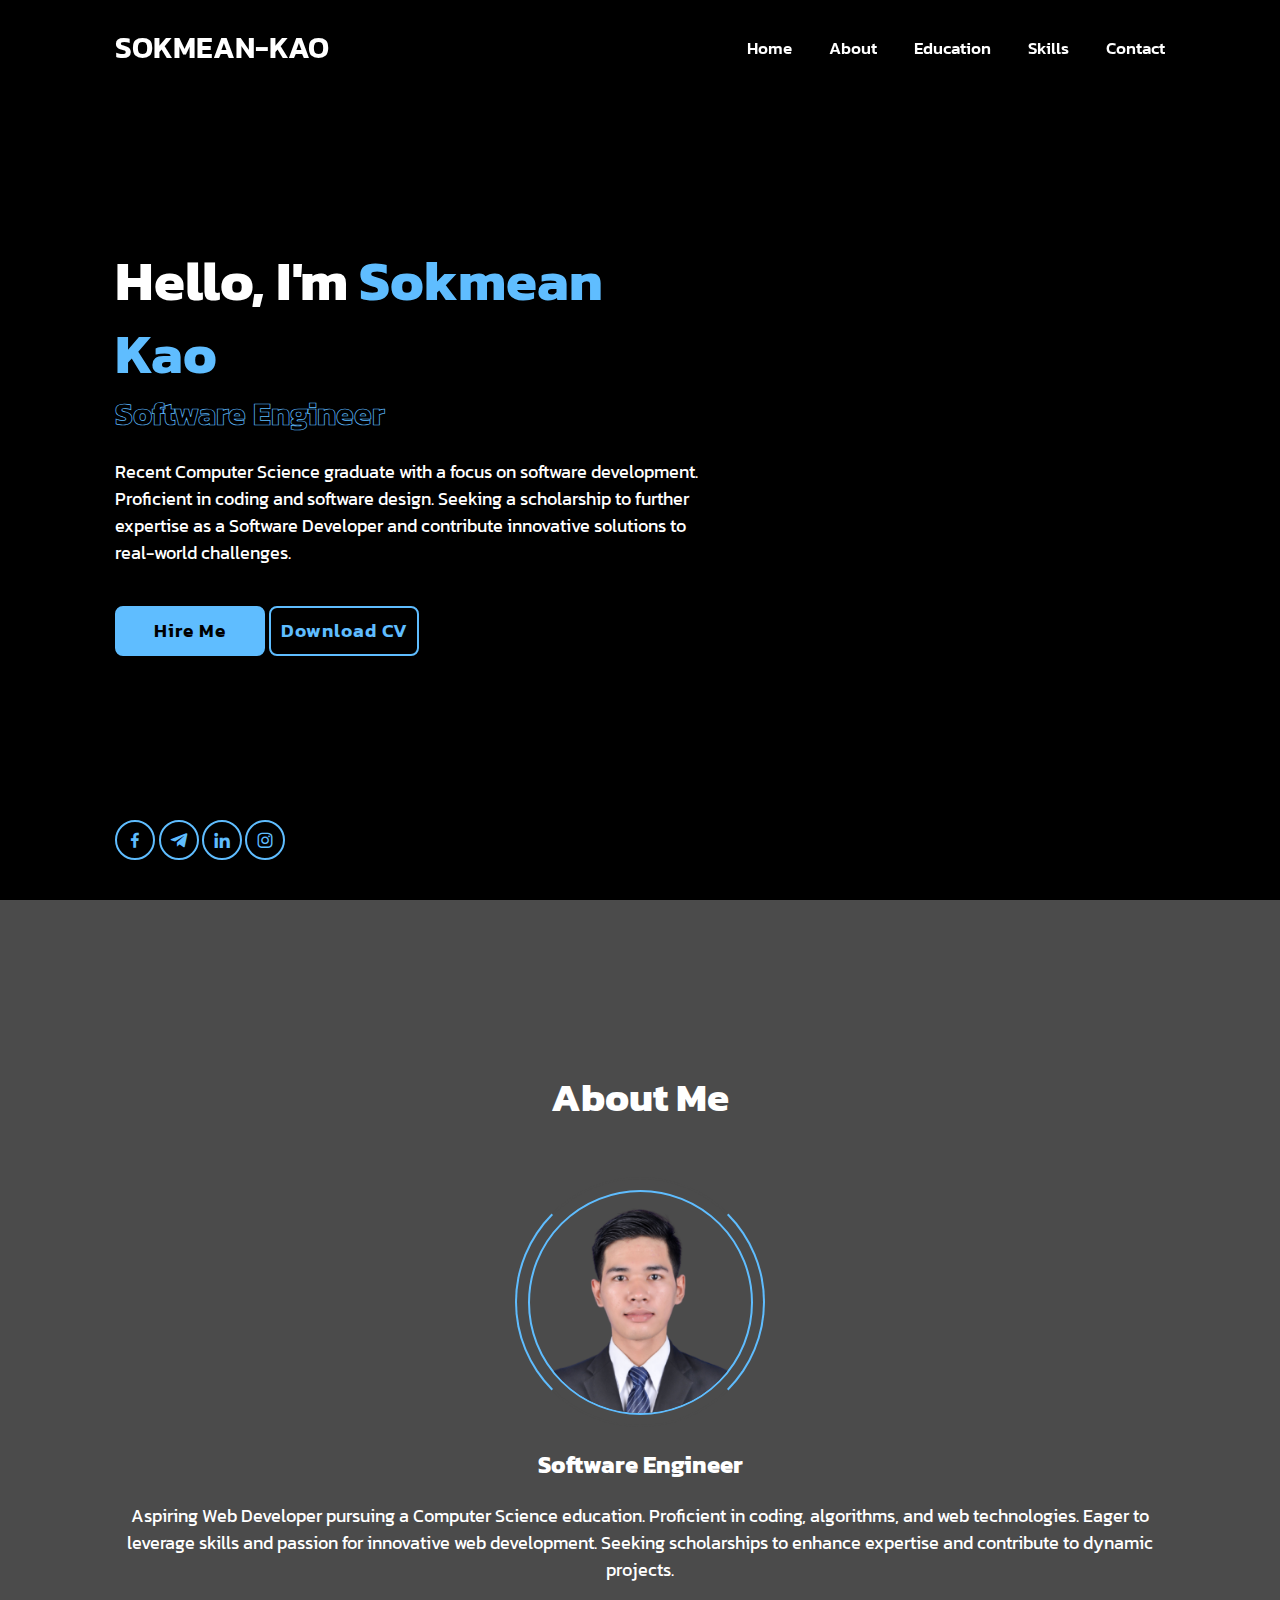
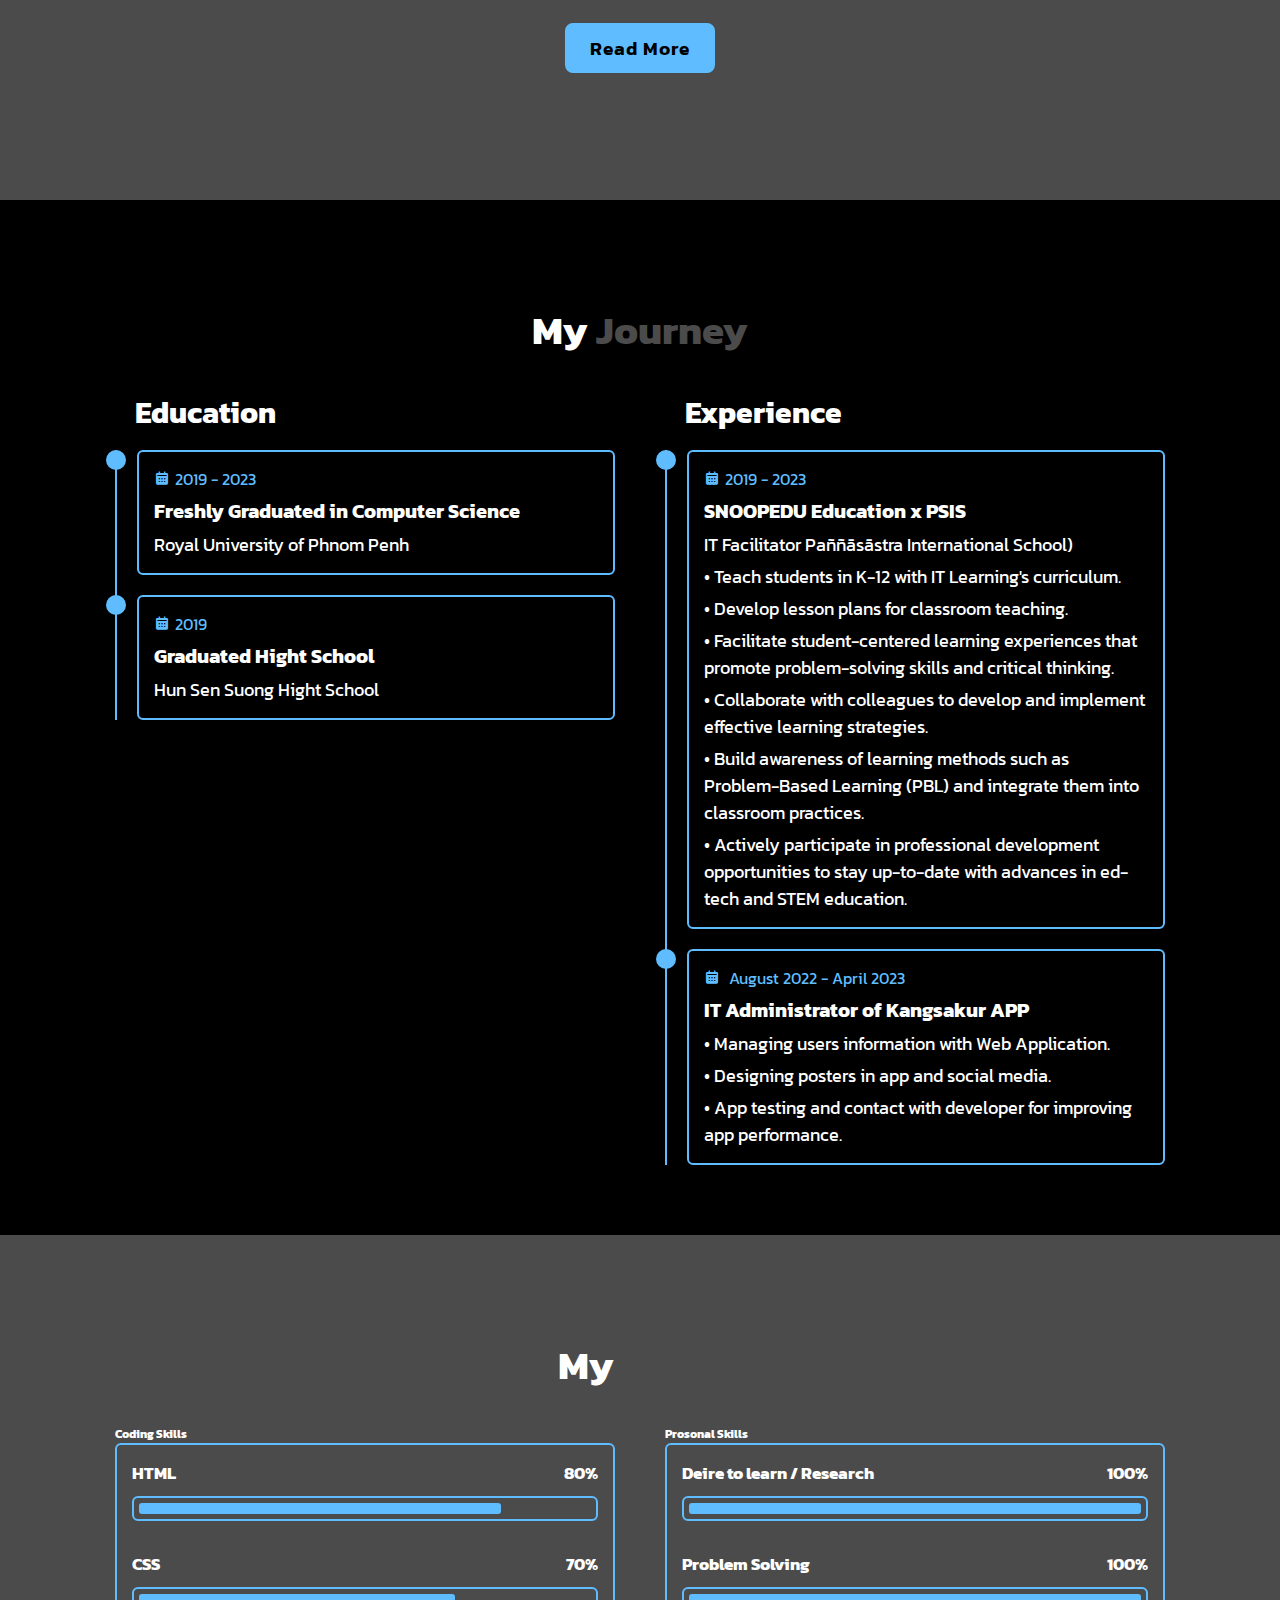
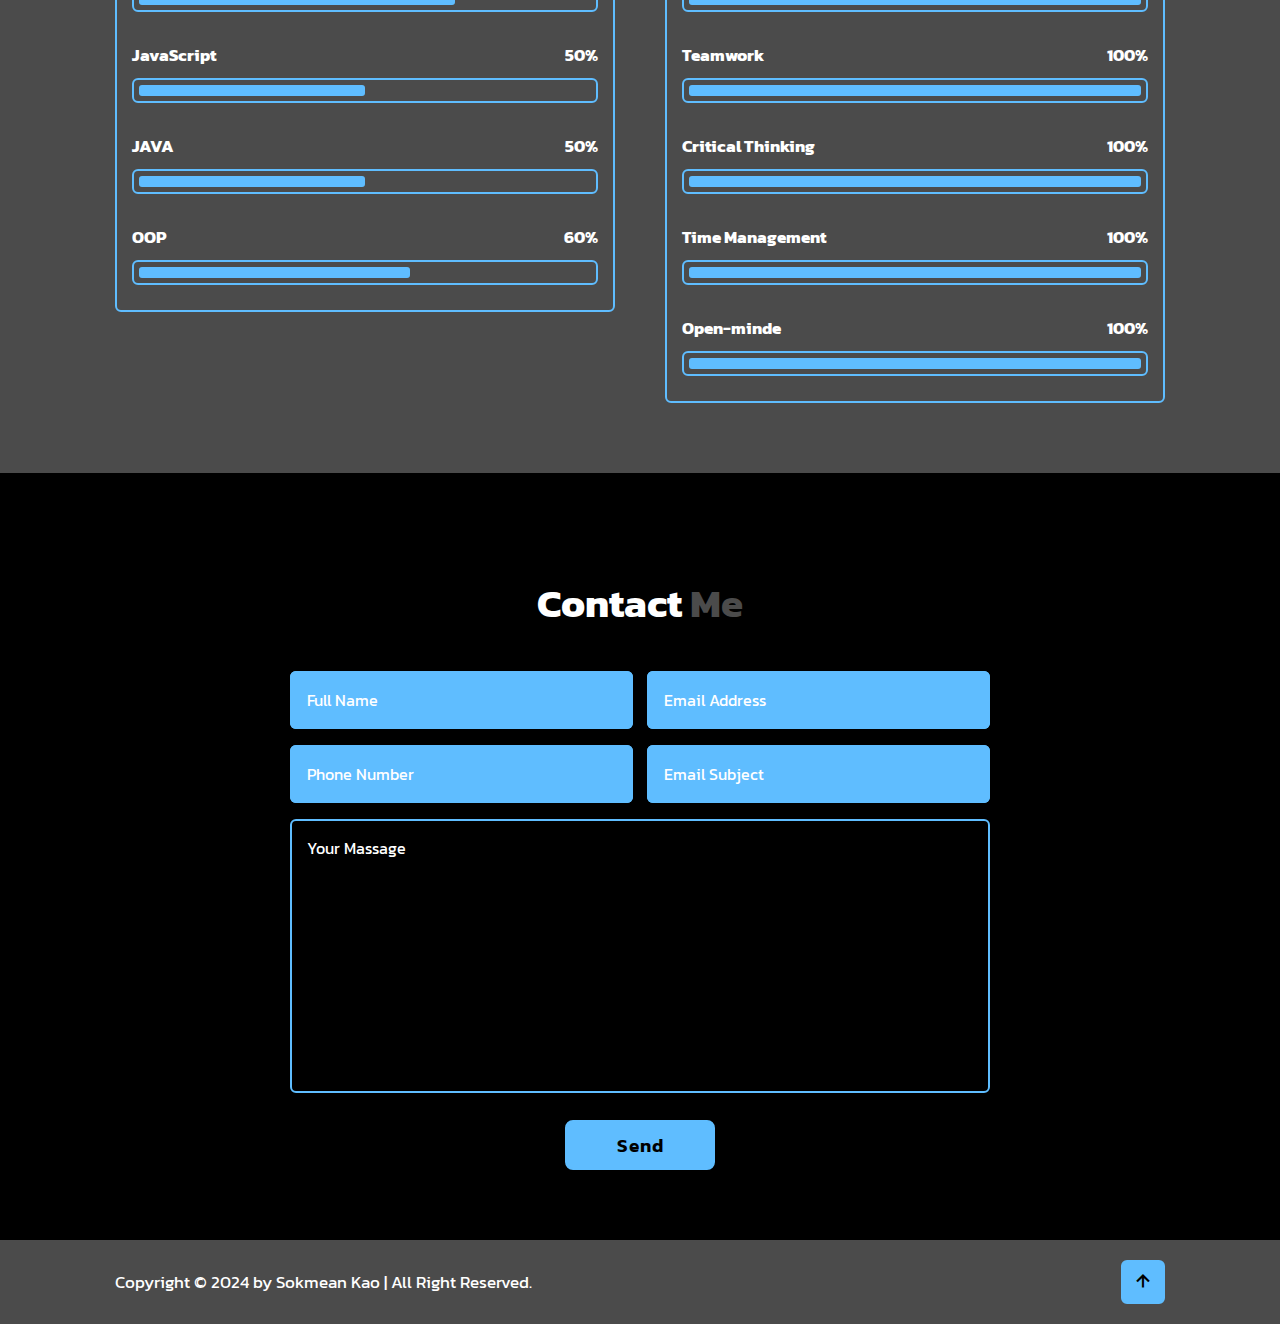
<file: index.html>
<!DOCTYPE html>
<html lang="en">
  <head>
    <meta charset="UTF-8" />
    <meta http-equiv="X-UA-Compatible" content="IE=edge" />
    <meta name="viewport" content="width=, initial-scale=1.0" />
    <title>My Porfolio - Sokmean Kao</title>

    <link rel="stylesheet" href="css/style.css" />

    <!-- boxicons  -->
    <link
      href="https://unpkg.com/boxicons@2.1.4/css/boxicons.min.css"
      rel="stylesheet"
    />
  </head>
  <body>
    <header class="header">
      <!-- text logo -->
      <div class="logo">SOKMEAN-KAO</div>

      <!-- Menu Icon  -->
      <div class="bx bx-menu" id="menu-icon"></div>

      <!-- menu list -->
      <nav class="navbar">
        <a href="#home">Home</a>
        <a href="#about">About</a>
        <a href="#education">Education</a>
        <a href="#skills">Skills</a>
        <a href="#contact">Contact</a>

        <span class="active-nav"></span>
      </nav>
    </header>

    <!-- Home Section -->
    <section class="home" id="home">
      <div class="home-content">
        <h1>Hello, I'm <span>Sokmean Kao</span></h1>
        <div class="text-animate">
          <h3>Software Engineer</h3>
        </div>
        <p>
          Recent Computer Science graduate with a focus on software development. Proficient in coding and software design. Seeking a scholarship to further expertise as a Software Developer and contribute innovative solutions to real-world challenges.
        </p>

        <div class="btn-box">
          <a href="#" class="btn">Hire Me</a>
          <a href="./src/CV/" Download="sokmena_kao" class="btn">Download CV</a>
        </div>
      </div>

      <div class="home-sci">
        <a href="https://www.facebook.com/KaoSokmean/"><i class="bx bxl-facebook"></i></a>
        <a href="https://t.me/sokmeankao"><i class="bx bxl-telegram"></i></a>
        <a href="https://www.linkedin.com/in/sokmean-kao-92728b235/"><i class="bx bxl-linkedin"></i></a>
        <a href="https://www.instagram.com/sokmean_kao/"><i class="bx bxl-instagram"></i></a>
      </div>
    </section>

    <!-- About Section -->
    <section class="about" id="about">
      <h2 class="heading">About Me</h2>

      <div class="about-img">
        <img src="./src/images/myphoto.png" alt="" />
        <span class="circle-spin"></span>
      </div>

      <div class="about-content">
        <h3>Software Engineer</h3>
       <p>
        Aspiring Web Developer pursuing a Computer Science education. Proficient in coding, algorithms, and web technologies. Eager to leverage skills and passion for innovative web development. Seeking scholarships to enhance expertise and contribute to dynamic projects.
       </p>

        <div class="btn-box btns">
          <a href="#" class="btn">Read More</a>
        </div>
      </div>
    </section>

    <!-- Edutcation Section -->
    <section class="education" id="education">
      <h2 class="heading">My <span>Journey</span></h2>

      <div class="education-row">
        <div class="education-column">
          <h3 class="title">Education</h3>

          <div class="education-box">
            <div class="education-content">
              <div class="content">
                <div class="year">
                  <i class="bx bxs-calendar"></i>2019 - 2023
                </div>
                <h3>Freshly Graduated in Computer Science</h3>
                <p>
                  Royal University of Phnom Penh 
                </p>
              </div>
            </div>

            <div class="education-content">
              <div class="content">
                <div class="year">
                  <i class="bx bxs-calendar"></i>2019
                </div>
                <h3>Graduated Hight School</h3>
                <p>
                  Hun Sen Suong Hight School
                </p>
              </div>
            </div>
          </div>
        </div>

        <div class="education-column">
          <h3 class="title">Experience</h3>

          <div class="education-box">
            <div class="education-content">
              <div class="content">
                <div class="year">
                  <i class="bx bxs-calendar"></i>2019 - 2023
                </div>
                <h3>SNOOPEDU Education x PSIS</h3>
                <p>
                  IT Facilitator Paññāsāstra International School)
                </p>
                <p>
                  • Teach students in K-12 with IT Learning's curriculum.
                </p>
                <p>
                  • Develop lesson plans for classroom teaching.
                </p>
                <p>
                  • Facilitate student-centered learning experiences that promote problem-solving skills and critical thinking.
                </p>
                <p>
                  • Collaborate with colleagues to develop and implement effective learning strategies.
                </p>
                <p>
                  • Build awareness of learning methods such as Problem-Based Learning (PBL) and integrate them into classroom practices.
                </p>
                <p>
                  • Actively participate in professional development opportunities to stay up-to-date with advances in ed-tech and STEM education.
                </p>
              
              </div>
            </div>

            <div class="education-content">
              <div class="content">
                <div class="year">
                  <i class="bx bxs-calendar"></i> August 2022 - April 2023
                </div>
                <h3>IT Administrator of Kangsakur APP</h3>
                <p>
                  • Managing users information with Web Application.
                </p>
                <p>
                  • Designing posters in app and social media.
                </p>
                <p>
                  • App testing and contact with developer for improving app performance.
                </p>
              </div>
            </div>
          </div>
        </div>
      </div>
    </section>

    <!-- Skills Section -->
    <section class="skills" id="skills">
      <h2 class="heading">My <span>Skills</span></h2>

      <div class="skills-row">
        <div class="skills-column">
          <h3 class="title">Coding Skills</h3>
          <div class="skills-box">
            <div class="skills-content">
              <div class="progress">
                <h3>HTML <span>80%</span></h3>
                <div class="bar"><span></span></div>
              </div>
              <div class="progress">
                <h3>CSS <span>70%</span></h3>
                <div class="bar"><span></span></div>
              </div>
              <div class="progress">
                <h3>JavaScript <span>50%</span></h3>
                <div class="bar"><span></span></div>
              </div>
              <div class="progress">
                <h3>JAVA <span>50%</span></h3>
                <div class="bar"><span></span></div>
              </div>
              <div class="progress">
                <h3>OOP <span>60%</span></h3>
                <div class="bar"><span></span></div>
              </div>
            </div>
          </div>
        </div>

        <div class="skills-column">
          <h3 class="title">Prosonal Skills</h3>
          <div class="skills-box">
            <div class="skills-content">
              <div class="progress">
                <h3>Deire to learn / Research <span>100%</span></h3>
                <div class="bar"><span></span></div>
              </div>
              <div class="progress">
                <h3>Problem Solving <span>100%</span></h3>
                <div class="bar"><span></span></div>
              </div>
              <div class="progress">
                <h3>Teamwork <span>100%</span></h3>
                <div class="bar"><span></span></div>
              </div>
              <div class="progress">
                <h3>Critical Thinking <span>100%</span></h3>
                <div class="bar"><span></span></div>
              </div>
              <div class="progress">
                <h3>Time Management <span>100%</span></h3>
                <div class="bar"><span></span></div>
              </div>
              <div class="progress">
                <h3>Open-minde <span>100%</span></h3>
                <div class="bar"><span></span></div>
              </div>
            </div>
          </div>
        </div>
      </div>
    </section>

    <!-- Contact Section -->
    <section class="contact" id="contact">
      <h2 class="heading">Contact <span>Me</span></h2>

      <form action="#">
        <div class="input-box">
          <div class="input-field">
            <input type="text" placeholder="Full Name" require />
            <span class="focus"></span>
          </div>
          <div class="input-field">
            <input type="mail" placeholder="Email Address" require />
            <span class="focus"></span>
          </div>
        </div>

        <div class="input-box">
          <div class="input-field">
            <input type="number" placeholder="Phone Number" require />
            <span class="focus"></span>
          </div>
          <div class="input-field">
            <input type="text" placeholder="Email Subject" require />
            <span class="focus"></span>
          </div>
        </div>

        <div class="textarea-field">
          <textarea
            name=""
            id=""
            cols="30"
            rows="10"
            placeholder="Your Massage"
            required
          ></textarea>
          <span class="focus"></span>
        </div>

        <div class="btn-box btns">
          <button type="submit" class="btn">Send</button>
        </div>
      </form>
    </section>

    <!-- footer design -->
    <footer class="footer">
      <div class="footer-text">
        <p>Copyright &copy; 2024 by Sokmean Kao | All Right Reserved.</p>
      </div>
      <div class="footer-iconTop">
        <a href=""><i class="bx bx-up-arrow-alt"></i></a>
      </div>
    </footer>

    <script src="./js/script.js"></script>
  </body>
</html>
</file>
<file: css/style.css>
@import url("https://fonts.googleapis.com/css2?family=Kanit&display=swap");

* {
  margin: 0;
  padding: 0;
  box-sizing: border-box;
  text-decoration: none;
  border: none;
  outline: none;
  scroll-behavior: smooth;
  font-family: "Kanit", sans-serif;
}
:root {
  --bg-color: #000000;
  --second-bg-color: #4b4b4b;
  --text-color: #ffffff;
  --main-color: #5FBDFF;
}

html {
  font-size: 62.5%;
  overflow-x: hidden;
}

body {
  background-color: var(--bg-color);
  color: var(--text-color);
}

.header {
  position: fixed;
  top: 0;
  left: 0;
  width: 100%;
  padding: 2.5rem 9%;
  background: transparent;
  display: flex;
  justify-content: space-between;
  align-items: center;
  z-index: 100;
  transition: 0.3s;
}

.header.sticky {
  background: var(--bg-color);
}

.logo {
  font-size: 3rem;
  color: var(--text-color);
  font-weight: 600;
}

.navbar a {
  font-size: 1.7rem;
  color: var(--text-color);
  font-weight: 500;
  margin-left: 3.5rem;
  transition: 0.3s;
}

.navbar a:hover,
.navbar a.active {
  color: var(--main-color);
  font-size: 2rem;
}

#menu-icon {
  font-size: 3.6rem;
  color: var(--text-color);
  cursor: pointer;
  display: none;
}

section {
  min-height: 100vh;
  padding: 10rem 9% 2rem;
}

.home {
  display: flex;
  align-items: center;
  padding: 0 9%;
}

.home-content {
  max-width: 60rem;
}

.home-content h1 {
  font-size: 5.6rem;
  font-weight: 700;
  line-height: 1.3;
}
.home-content h1 span {
  color: var(--main-color);
}

.home-content .text-animate {
  position: relative;
  width: 32.8rem;
}

.home-content .text-animate h3 {
  font-size: 3.2rem;
  font-weight: 700;
  color: transparent;
  -webkit-text-stroke: 0.7px var(--main-color);
}

.home-content p {
  font-size: 1.8rem;
  margin: 2rem 0 4rem;
}

.btn-box {
  position: relative;
  display: flex;
  justify-content: space-between;
  width: 30.4rem;
  height: 5rem;
}

.btn-box .btn {
  position: relative;
  display: inline-flex;
  justify-content: center;
  align-items: center;
  width: 15rem;
  height: 100%;
  background-color: var(--main-color);
  border: 0.2rem solid var(--main-color);
  border-radius: 0.8rem;
  font-size: 1.9rem;
  font-weight: 600;
  letter-spacing: 0.1rem;
  color: var(--bg-color);
  z-index: 1;
  overflow: hidden;
  transition: 0.5s;
}

.btn-box .btn:hover {
  color: var(--main-color);
}

.btn-box .btn:nth-child(2) {
  background: transparent;
  color: var(--main-color);
}

.btn-box .btn:nth-child(2):hover {
  color: var(--bg-color);
}

.btn-box .btn:nth-child(2)::before {
  background: var(--main-color);
}

.btn-box .btn::before {
  content: "";
  position: absolute;
  top: 0;
  left: 0;
  width: 0;
  height: 100%;
  background: var(--bg-color);
  z-index: -1;
  transition: 0.5s;
}

.btn-box .btn:hover::before {
  width: 100%;
}

.home-sci {
  position: absolute;
  bottom: 4rem;
  width: 170px;
  display: flex;
  justify-content: space-between;
}

.home-sci a {
  position: relative;
  display: inline-flex;
  justify-content: center;
  align-items: center;
  width: 40px;
  height: 40px;
  background: transparent;
  border: 0.2rem solid var(--main-color);
  border-radius: 50%;
  font-size: 20px;
  color: var(--main-color);
  z-index: 1;
  overflow: hidden;
  transition: 0.5s;
}

.home-sci a:hover {
  color: var(--bg-color);
}

.home-sci a::before {
  content: "";
  position: absolute;
  top: 0;
  left: 0;
  width: 0;
  height: 100%;
  background: var(--main-color);
  z-index: -1;
  transition: 0.5s;
}

.home-sci a:hover::before {
  width: 100%;
}

/* About Section */
.about {
  display: flex;
  justify-content: center;
  align-items: center;
  flex-direction: column;
  gap: 2rem;
  background: var(--second-bg-color);
  padding-bottom: 6rem;
}

.heading {
  font-size: 4rem;
  margin-bottom: 3rem;
  text-align: center;
}

span {
  color: var(--second-bg-color);
}

.about-img {
  position: relative;
  width: 25rem;
  height: 25rem;
  border-radius: 50%;
  display: flex;
  justify-content: center;
  align-items: center;
}

.about-img img {
  width: 90%;
  border-radius: 50%;
  border: 0.2rem solid var(--main-color);
}

.about-img .circle-spin {
  position: absolute;
  top: 50%;
  left: 50%;
  transform: translate(-50%, -50%) rotate(0);
  width: 100%;
  height: 100%;
  border-radius: 50%;
  border-top: 0.2rem solid var(--second-bg-color);
  border-bottom: 0.2rem solid var(--second-bg-color);
  border-left: 0.2rem solid var(--main-color);
  border-right: 0.2rem solid var(--main-color);
}

.about-content {
  text-align: center;
}

.about-content h3 {
  font-size: 2.4rem;
}

.about-content p {
  font-size: 1.8rem;
  margin: 2rem 0 4rem;
}

.btn-box.btns {
  display: inline-block;
  width: 15rem;
}

.btn-box.btns a::before {
  background: var(--second-bg-color);
}

/* Journey Section */
.education {
  display: flex;
  justify-content: center;
  align-items: center;
  flex-direction: column;
  min-height: auto;
  padding-bottom: 5rem;
}

.education .education-row {
  display: flex;
  flex-wrap: wrap;
  gap: 5rem;
}

.education-row .education-column {
  flex: 1 1 40rem;
}

.education-column .title {
  font-size: 3rem;
  margin: 0 0 1.5rem 2rem;
}

.education-column .education-box {
  border-left: 0.2rem solid var(--main-color);
}

.education-box .education-content {
  position: relative;
  padding-left: 2rem;
}

.education-box .education-content::before {
  content: "";
  position: absolute;
  top: 0;
  left: -1.1rem;
  width: 2rem;
  height: 2rem;
  background: var(--main-color);
  border-radius: 50%;
}

.education-content .content {
  position: relative;
  padding: 1.5rem;
  border: 0.2rem solid var(--main-color);
  border-radius: 0.6rem;
  margin-bottom: 2rem;
}

.education-content .content .year {
  font-size: 1.6rem;
  color: var(--main-color);
  padding-bottom: 0.5rem;
}

.education-content .content .year i {
  padding-right: 0.5rem;
}

.education-content .content h3 {
  font-size: 2rem;
}

.education-content .content p {
  font-size: 1.8rem;
  padding-top: 0.5rem;
}

/* Skills Section */
.skills {
  min-height: auto;
  padding-bottom: 7rem;
  background: var(--second-bg-color);
}

.skills .skills-row {
  display: flex;
  flex-wrap: wrap;
  gap: 5rem;
}

.skills-row .skills-column {
  flex: 1 1 40rem;
}

.skills-column.title {
  font-size: 3rem;
  margin: 0 0 1.5rem;
}

.skills-box .skills-content {
  position: relative;
  border: 0.2rem solid var(--main-color);
  border-radius: 0.6rem;
  padding: 0.5rem 1.5rem;
  z-index: 1;
  overflow: hidden;
}

.skills-box .skills-content::before {
  content: "";
  position: absolute;
  top: 0;
  left: 0;
  width: 0;
  height: 100%;
  background: var(--bg-color);
  z-index: -1;
  transition: 0.5s;
}

.skills-box .skills-content:hover::before {
  width: 100%;
}

.skills-content .progress {
  padding: 1rem 0;
}

.skills-content .progress h3 {
  font-size: 1.7rem;
  display: flex;
  justify-content: space-between;
}

.skills-content .progress h3 span {
  color: var(--text-color);
}

.skills-content .progress .bar {
  height: 2.5rem;
  border-radius: 0.6rem;
  border: 0.2rem solid var(--main-color);
  padding: 0.5rem;
  margin: 1rem 0;
}

.skills-content .progress .bar span {
  display: block;
  height: 100%;
  border-radius: 0.3rem;
  background-color: var(--main-color);
}

.skills-column:nth-child(1) .skills-content .progress:nth-child(1) .bar span {
  width: 80%;
}

.skills-column:nth-child(1) .skills-content .progress:nth-child(2) .bar span {
  width: 70%;
}

.skills-column:nth-child(1) .skills-content .progress:nth-child(3) .bar span {
  width: 50%;
}

.skills-column:nth-child(1) .skills-content .progress:nth-child(4) .bar span {
  width: 50%;
}

.skills-column:nth-child(1) .skills-content .progress:nth-child(5) .bar span {
  width: 60%;
}

.skills-column:nth-child(2) .skills-content .progress:nth-child(1) .bar span {
  width: 100%;
}

.skills-column:nth-child(2) .skills-content .progress:nth-child(2) .bar span {
  width: 100%;
}

.skills-column:nth-child(2) .skills-content .progress:nth-child(3) .bar span {
  width: 100%;
}

.skills-column:nth-child(2) .skills-content .progress:nth-child(4) .bar span {
  width: 100%;
}

.skills-column:nth-child(2) .skills-content .progress:nth-child(5) .bar span {
  width: 100%;
}

.skills-column:nth-child(2) .skills-content .progress:nth-child(6) .bar span {
  width: 100%;
}


/* Content Section */
.contact {
  min-height: auto;
  padding-bottom: 7rem;
}

.contact form {
  max-width: 70rem;
  margin: 0 auto;
  text-align: center;
}

.contact form .input-box {
  position: relative;
  display: flex;
  justify-content: space-between;
  flex-wrap: wrap;
}

.contact form .input-box .input-field {
  position: relative;
  width: 49%;
  margin: 0.8rem 0;
}

.contact form .input-box .input-field input,
.contact form .textarea-field textarea {
  width: 100%;
  height: 100%;
  padding: 1.5rem;
  font-size: 1.6rem;
  color: var(--bg-color);
  background: transparent;
  border-radius: 0.6rem;
  border: 0.2rem solid var(--main-color);
}

.contact form .input-box .input-field input::placeholder,
.contact form .textarea-field textarea::placeholder {
  color: var(--text-color);
}

.contact form .focus {
  position: absolute;
  top: 0;
  left: 0;
  width: 0;
  height: 100%;
  background: var(--main-color);
  border-radius: 0.6rem;
  z-index: -1;
  transition: 0.5s;
}

.contact form .input-box .input-field input:focus ~ .focus,
.contact form .textarea-field textarea:focus ~ .focus,
.contact form .input-box .input-field input:valid ~ .focus,
.contact form .textarea-field textarea:valid ~ .focus {
  width: 100%;
}

.contact form .textarea-field {
  position: relative;
  margin: 0.8rem 0 2.7rem;
  display: flex;
}

.contact form .textarea-field textarea {
  resize: none;
}

.contact form .btn-box .btns .btn {
  cursor: pointer;
}

/* footer Section */
.footer {
  display: flex;
  justify-content: space-between;
  align-items: center;
  flex-wrap: wrap;
  padding: 2rem 9%;
  background: var(--second-bg-color);
}

.footer-text p {
  font-size: 1.7rem;
}

.footer-iconTop a {
  position: relative;
  display: inline-flex;
  justify-content: center;
  align-items: center;
  padding: 0.8rem;
  background: var(--main-color);
  border: 0.2rem solid var(--main-color);
  border-radius: 0.6rem;
  z-index: 1;
  overflow: hidden;
}

.footer-iconTop a::before {
  content: "";
  position: absolute;
  top: 0;
  left: 0;
  width: 0;
  height: 100%;
  background: var(--second-bg-color);
  z-index: -1;
  transition: 0.5s;
}

.footer-iconTop a:hover::before {
  width: 100%;
}

.footer-iconTop a i {
  font-size: 2.4rem;
  color: var(--bg-color);
  transition: 0.5s;
}

.footer-iconTop a:hover i {
  color: var(--main-color);
}

/* Screen Break */
@media (max-width: 1200px){
    html{
        font-size: 55%;
    }
}

@media (max-width: 991px){
    .header{
        padding: 2rem 4%;
    }
    .section{
        padding: 10rem 4% 2rem;
    }
    .home{
        padding: 0 4%;
    }
    .footer{
        padding: 2rem 4%;
    }
}

@media (max-width: 768px){
    .header{
        background: var(--bg-color);
    }
    #menu-icon{
        display: block;
    }
    .navbar{
        position: absolute;
        top: 100%;
        left: -100%;
        width: 100%;
        padding: 1rem 4%;
        background: var(--main-color);
        box-shadow: 0 .5rem 1rem rgba(0, 0, 0, .2);
        transition: .25s;
        z-index: 1;
        transition: .25s ease;
        transition-delay: .25s;
    }
    .navbar.active{
        left: 0;
        transition-delay: 0s;
    }
    .navbar .active-nav{
        position: absolute;
        top: 0;
        left: 0;
        width: 100%;
        height: 100%;
        background: var(--bg-color);
        border-top: .1rem solid rgba(0, 0, 0, .2);
        z-index: -1;
        transition: .25s ease;
        transition-delay: 0s;
    }
    .navbar.active .active-nav{
        left: 0;
        transition-delay: .25s;
    }
    .navbar a{
        display: block;
        font-size: 2rem;
        margin: 3rem 0;
        transform: translateX(-20rem);
        transition: .25s ease;
        transition-delay: 0s;
    }
    .navbar.active a{
        transform: translateX(0);
        transition-delay:.25s;
    }
}
</file>
